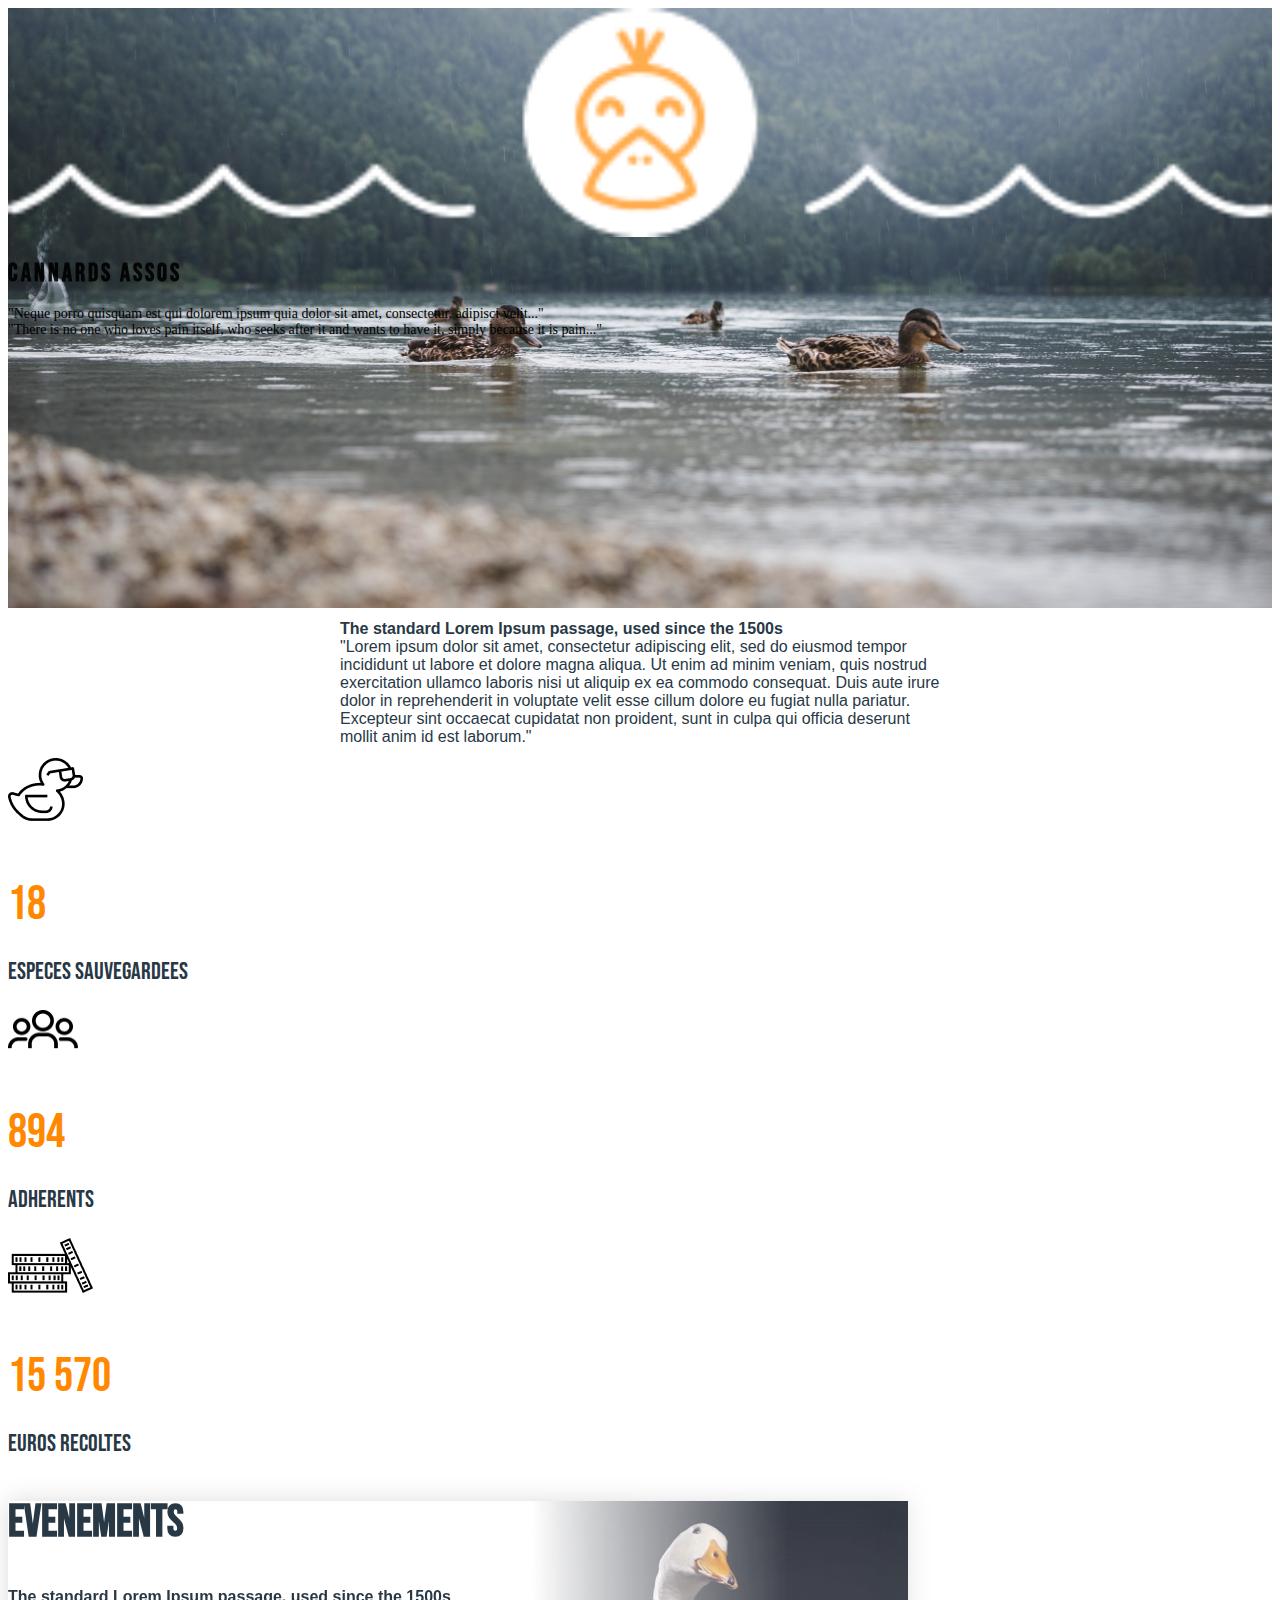
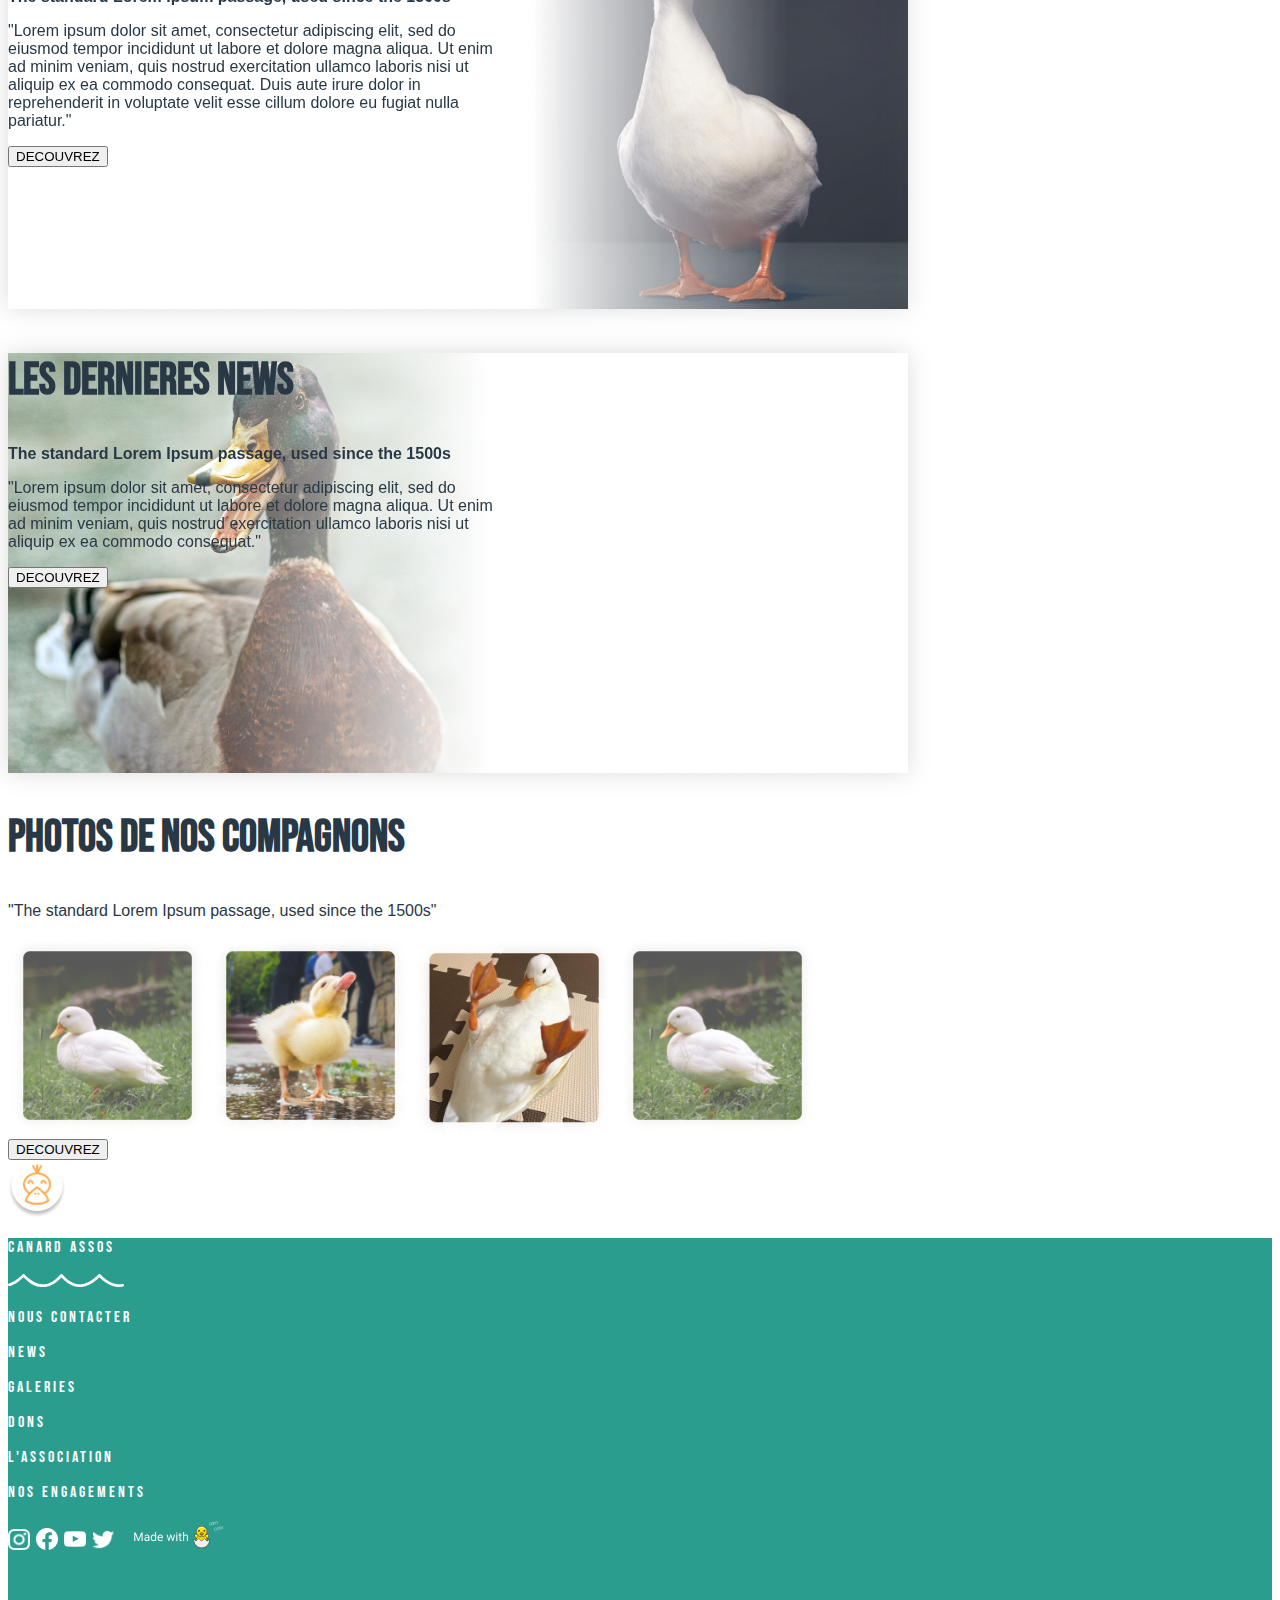
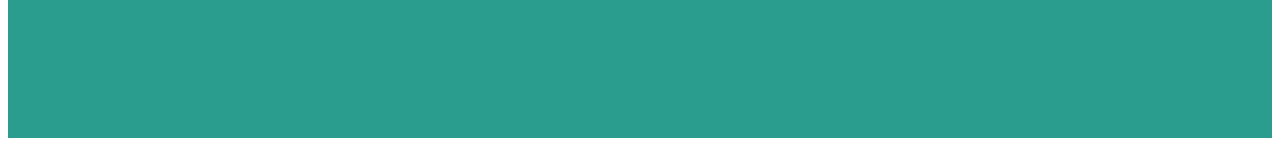
<file: index.html>
<!DOCTYPE html>
<html lang="fr">
    <head>
        <meta charset="UTF-8">
        <meta http-equiv="X-UA-Compatible" content="IE=edge">
        <meta name="viewport" content="width=device-width, initial-scale=1.0">
        <link rel="stylesheet" href="style.css">
        <title>CANARDS ASSOS</title>
        <meta name="description" content="CANARDS ASSOS est une association qui agit pour la préservation des canards. 
         Nous veillons au bon développement et à la pérennité de toutes les espèces de canards">
        <link rel="icon" type="image/png" href="./Images/foot-duck.png" />
        <link href="https://cdn.jsdelivr.net/npm/bootstrap@5.1.3/dist/css/bootstrap.min.css" rel="stylesheet" integrity="sha384-1BmE4kWBq78iYhFldvKuhfTAU6auU8tT94WrHftjDbrCEXSU1oBoqyl2QvZ6jIW3" crossorigin="anonymous">
        <link href="https://fonts.googleapis.com/css2?family=Bebas+Neue&display=swap" rel="stylesheet">
    </head>

    <body>

        <header> <!-- CONTAINER: Logo, H1, Citation  -->

            <div class="container-header d-flex flex-column align-items-center">
                <a href="index.html" class="logo-header">
                    <img src="./Images/Logo.png" alt="Duck-logo" width="100%" />
                </a>
                <div class="title text-white m-3">
                    <h1>CANNARDS ASSOS</h1>
                </div>
                <p class="paragraph-header text-center fw-light fst-italic mt-5 text-white">"Neque porro quisquam est qui dolorem ipsum quia dolor sit amet, consectetur, adipisci velit..."<br>
                "There is no one who loves pain itself, who seeks after it and wants to have it, simply because it is pain..."</p>
            </div>

        </header>


        <main> <!-- CONTAINERS: Introductory, Icons, Evenements, News and Companions  --> 

            <p class="introductory-paragraph-main text-center d-flex flex-column  ">
                <strong>The standard Lorem Ipsum passage, used since the 1500s</strong><br>
                "Lorem ipsum dolor sit amet, consectetur adipiscing elit, sed do eiusmod tempor incididunt ut 
                labore et dolore magna aliqua. Ut enim ad minim veniam, quis nostrud exercitation ullamco laboris
                nisi ut aliquip ex ea commodo consequat. Duis aute irure dolor in reprehenderit in voluptate velit 
                esse cillum dolore eu fugiat nulla pariatur. Excepteur sint occaecat cupidatat non proident, 
                sunt in culpa qui officia deserunt mollit anim id est laborum."
            </p>

            <div class="container-icons d-flex flex-column align-items-center text-center my-4 flex-md-row justify-content-md-evenly">
                <div class="species-saved">
                    <img src="./Images/Duck-glass.png" alt="Duck-glass" height="62.94px" width="75px"/>
                    <p class="species-numbers">18</p>
                    <p class="">ESPECES SAUVEGARDEES</p>
                </div>
                <div class="members">
                    <img src="./Images/members.png" alt="members" height="39.18px" width="69.93px"></svg>
                    <p class="member-numbers">894</p>
                    <p>ADHERENTS</p>
                </div>
                <div class="donations">
                    <img src="./Images/donations.png" alt="donations" height="54.96px" width="85px"></img>
                    <p class="donation-numbers">15 570</p>
                    <p>EUROS RECOLTES</p>
                </div>
            </div>

            <div class="container-events-news d-flex flex-column align-items-center">

                <div class="block-evenements d-flex align-items-center text-center text-md-start mb-2">
                    <div class="paragraph-events mx-md-5 m-1">
                        <h2>EVENEMENTS</h2>
                        <p><strong>The standard Lorem Ipsum passage, used since the 1500s</strong></p>
                        <p>"Lorem ipsum dolor sit amet, consectetur adipiscing elit, sed do eiusmod tempor incididunt 
                            ut labore et dolore magna aliqua. Ut enim ad minim veniam, quis nostrud exercitation ullamco 
                            laboris nisi ut aliquip ex ea commodo consequat. Duis aute irure dolor in reprehenderit in 
                            voluptate velit esse cillum dolore eu fugiat nulla pariatur."
                        </p>
                        <a href="events.html">
                            <button type="button" class="button-news btn btn-dark">DECOUVREZ</button>
                        </a>
                    </div>
                </div>
    
                <div class="block-news d-flex justify-content-center text-center text-md-end mt-2">
                    <div class="paragraph-news d-flex flex-column justify-content-center align-items-center mx-md-5 m-1">
                        <h2>LES DERNIERES NEWS</h2>
                        <p><strong>The standard Lorem Ipsum passage, used since the 1500s</strong></p>
                        <p>"Lorem ipsum dolor sit amet, consectetur adipiscing elit, sed do eiusmod tempor incididunt 
                            ut labore et dolore magna aliqua. Ut enim ad minim veniam, quis nostrud exercitation ullamco 
                            laboris nisi ut aliquip ex ea commodo consequat."
                        </p>
                        <button type="button" class="button-evenements btn btn-dark">DECOUVREZ</button>
                    </div>
                </div>
            </div>

            <div class="container-companions d-flex justify-content-center align-items-center mt-5">
                <div class="block-title-companions text-center">
                    <h2>PHOTOS DE NOS COMPAGNONS</h2>
                    <p class="fst-italic">"The standard Lorem Ipsum passage, used since the 1500s"</p>
                <div>
                    
                </div class="block-pictures-companions flex-md-row align-items-center justify-content-evenly mb-2">
                    <img src="./Images/block-picture4.png" alt="picture1"width="199px"></img>
                    <img src="./Images/block-picture2.png" alt="picture2"width="199px"></img>
                    <img src="./Images/block-picture3.png" alt="picture3"width="199px"></img>
                    <img src="./Images/block-picture4.png" alt="picture4"width="199px"></img>    
                </div>
            </div>
            <div class="block-pictures-companion d-flex justify-content-center ">
                <button type="button" class="btn btn-dark my-3">DECOUVREZ</button>
            </div> 

        </main>


        <footer> <!-- CONTAINER: Logo, Footer menu, Social networks  -->

            <div class="logo-duck-footer position-absolute top-110 start-50 translate-middle">
                <a href="index.html">
                    <img class=""src="./Images/Logo-elipse.png" alt="Logo-elipse" width="58px"></img>
                </a>
            </div>

            <div class="container-footer mt-5">

                <div class="title-footer d-flex justify-content-center flex-column align-items-center mb-5">
                    <p class="pt-5 fs-1">CANARD ASSOS</p>
                    <img src="./Images/wave.png" alt="picturewave" width="116px" height="13px"></img>
                </div>
                <div class="menu-footer d-flex flex-column align-items-center justify-content-center flex-lg-row justify-content-lg-evenly align-items-lg-center">
                    <p>NOUS CONTACTER</p>
                    <p>NEWS</p>
                    <p>GALERIES</p>
                    <p>DONS</p>
                    <p>L'ASSOCIATION</p>
                    <p>NOS ENGAGEMENTS</p>
                </div>
                <div class="social-networks d-flex justify-content-center mt-3">
                    <img class="mx-2" src="./Images/Instagram - Negative.png" alt="Instagram" width="22px"></img>
                    <img class="mx-2" src="./Images/Facebook - Negative.png" alt="Facebook" width="22px"></img>
                    <img class="mx-2" src="./Images/YouTube - Negative.png" alt="YouTube" width="22px"></img>
                    <img class="mx-2" src="./Images/Twitter - Negative.png" alt="Twitter" width="22px"></img>
                    <img class="mt-4 position-absolute bottom-110 start-50 translate-middle-x" src="./Images/coin-coin.png" alt="coin-coin"></img>
                </div>
                
            </div>
        </footer>

    </body>
    
</html>
</file>
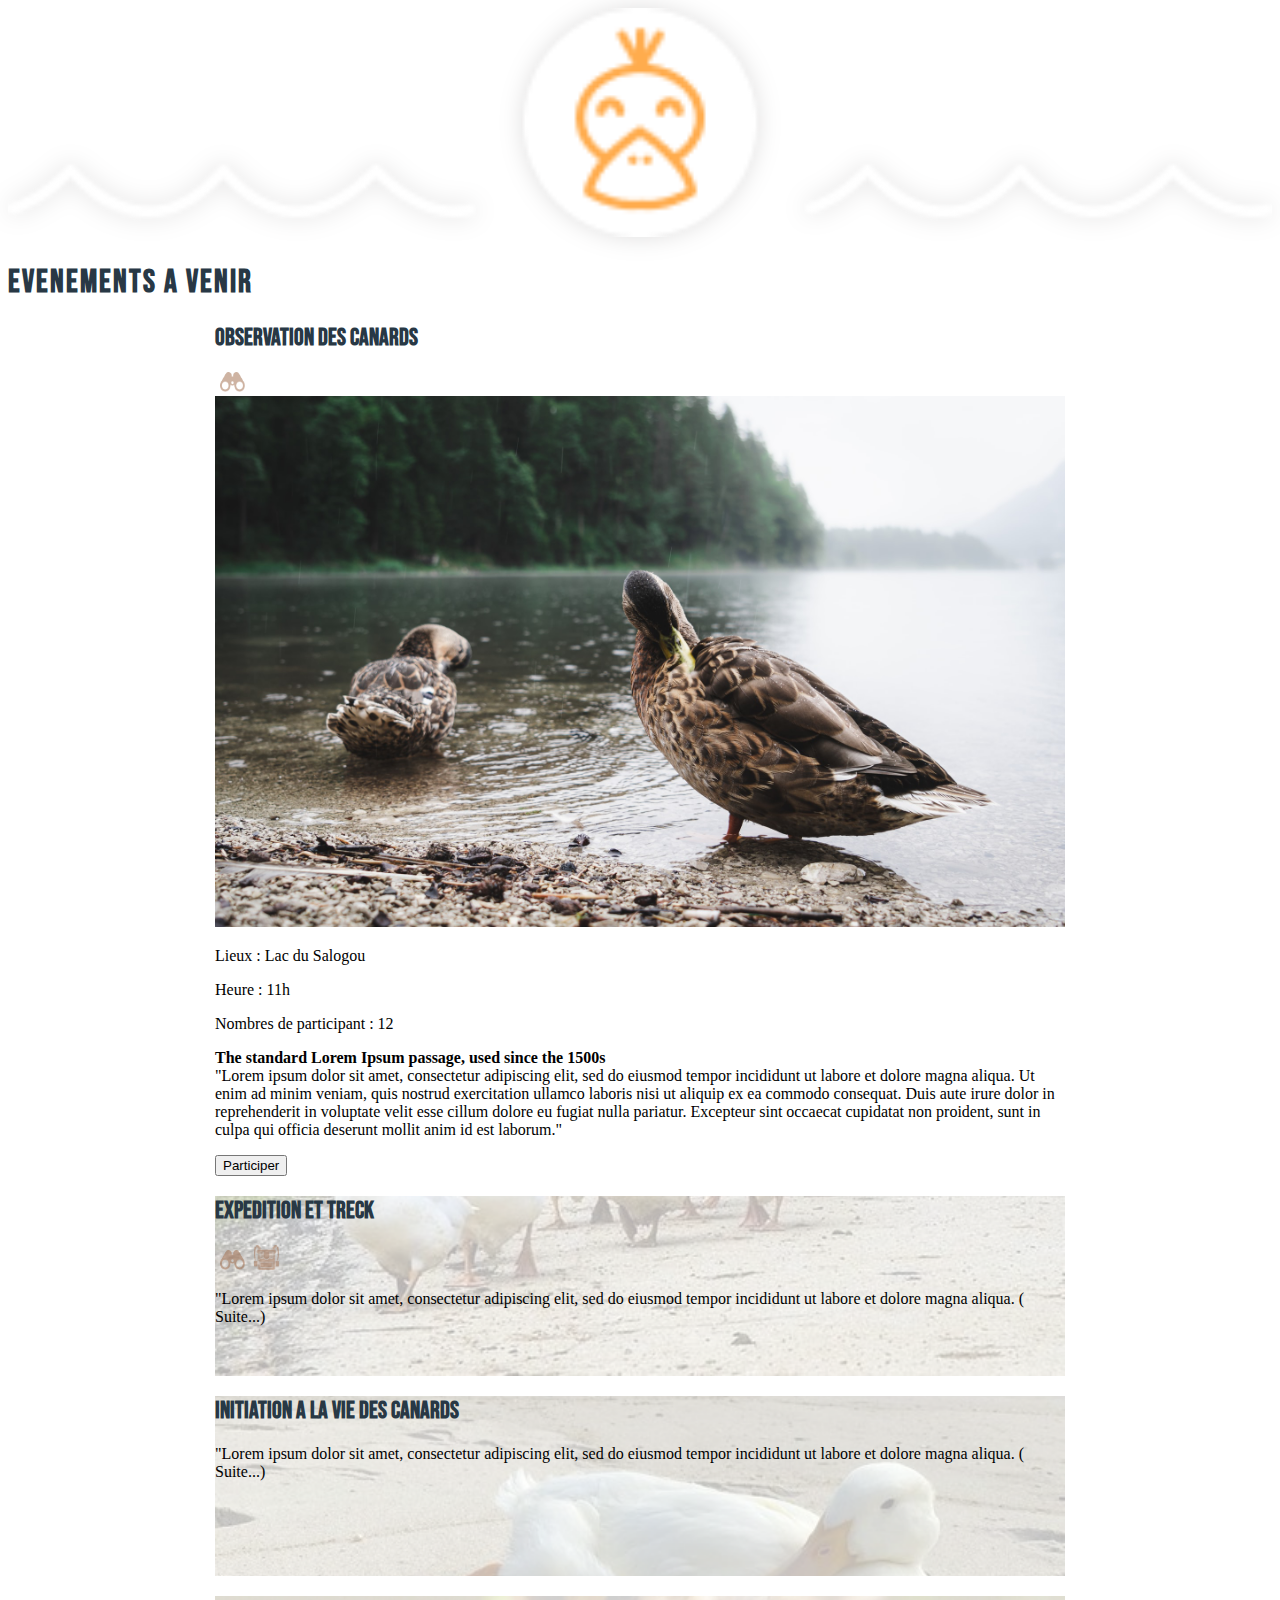
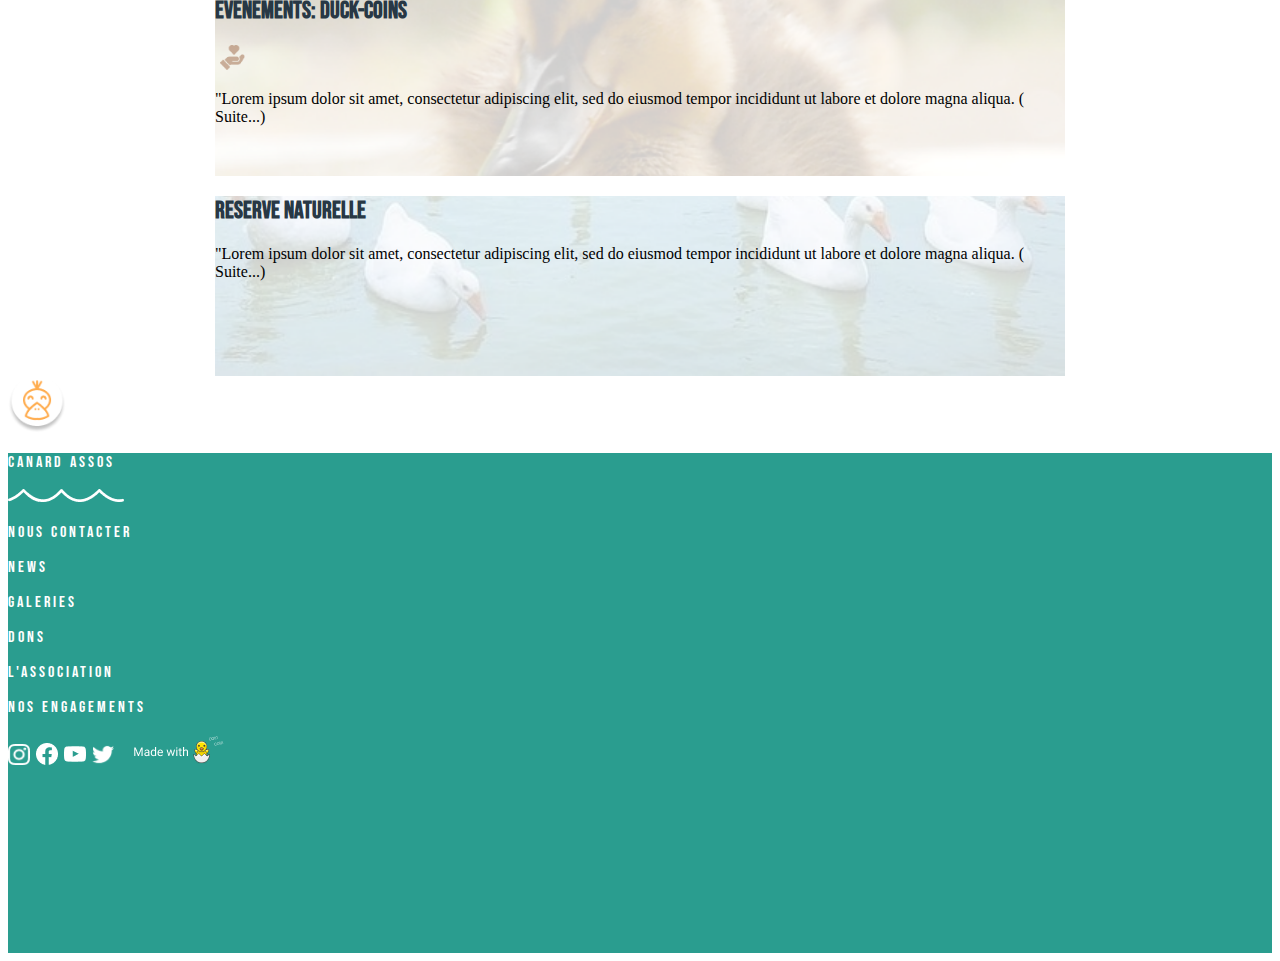
<file: events.html>
<!DOCTYPE html>
<html lang="fr">
    <head>
        <meta charset="UTF-8">
        <meta http-equiv="X-UA-Compatible" content="IE=edge">
        <meta name="viewport" content="width=device-width, initial-scale=1.0">
        <link rel="stylesheet" href="events.css">
        <title>EVENEMENTS</title>
        <meta name="description" content="Retrouver tous les événements à venir de notre association.
        Excursions, Initiations, événements caritatifs .. Rejoignez nous et oeuvrons pour nos canards !">
        <link href="https://cdn.jsdelivr.net/npm/bootstrap@5.1.3/dist/css/bootstrap.min.css" rel="stylesheet" integrity="sha384-1BmE4kWBq78iYhFldvKuhfTAU6auU8tT94WrHftjDbrCEXSU1oBoqyl2QvZ6jIW3" crossorigin="anonymous">
        <link href="https://fonts.googleapis.com/css2?family=Bebas+Neue&display=swap" rel="stylesheet">
    </head>

    <body>

      <header> <!-- CONTAINER: Logo, H1  -->
        <div class="container-header d-flex flex-column align-items-center">
            <a href="index.html" class="Duck-logo mt-1">
              <img src="./Images/Logo.png" alt="Duck-logo" width="100%" />
            </a>  
          <h1 class="title m-3 mt-5 text-center">EVENEMENTS A VENIR</h1>
        </div>
      </header>
      
      <main> 

        <!-- CONTAINER: Watching-duck, Introductory-paragraph -->
        
  
        <div class="container-duck-watching m-3 mt-5">

          <div class="title-event d-flex flex-row ">
            <h2>OBSERVATION DES CANARDS</h2>
            <img src="./Images/binocular.png" class="binocular mt-1" alt="binocular" />
          </div>

          <img src="./Images/duck-watching.jpg" class="duck-watching rounded-3" alt="duck-watching" width="100%" />
          
          <div class="d-flex flex-wrap">
            <p class="mx-4 my-1">Lieux : Lac du Salogou</p>
            <p class="mx-4 my-1">Heure : 11h</p>
            <p class="mx-4 my-1">Nombres de participant : 12</p>
          </div>

          <div class="introductory-paragraph text-center my-4 m-3">
            <p><strong class="title-introductory h6">The standard Lorem Ipsum passage, used since the 1500s</strong><br>
              "Lorem ipsum dolor sit amet, consectetur adipiscing elit, sed do eiusmod tempor incididunt ut 
              labore et dolore magna aliqua. Ut enim ad minim veniam, quis nostrud exercitation ullamco laboris
              nisi ut aliquip ex ea commodo consequat. Duis aute irure dolor in reprehenderit in voluptate velit 
              esse cillum dolore eu fugiat nulla pariatur. Excepteur sint occaecat cupidatat non proident, 
              sunt in culpa qui officia deserunt mollit anim id est laborum."
            </p>
            <button type="button" class="btn btn-dark">Participer</button>
          </div>

        </div> 

        <!-- CONTAINERS-block: Expedition, Life-duck, Duck-coins, Natural-reserve -->

        <div class="container-all-events">

          <div class="expedition-block d-flex flex-column justify-content-center text-center rounded-3 my-4">

            <div class="title-expedition d-flex flex-row justify-content-center">
              <h2>EXPEDITION ET TRECK</h2>
              <img src="./Images/binocular.png" class="binocular-expedition mt-1" alt="binocular" />
              <img src="./Images/expedition-logo.png" class="expedition-logo" alt="expedition-logo" />
            </div>
            <p class="paragraph-expedition m-2">"Lorem ipsum dolor sit amet, consectetur adipiscing elit, 
                sed do eiusmod tempor incididunt ut labore  
                et dolore magna aliqua.  ( Suite...)
            </p>

          </div>

          <div class="life-duck-block d-flex flex-column justify-content-center text-center rounded-3 my-4">

            <h2>INITIATION A LA VIE DES CANARDS</h2>
            <p class="paragraph-life-duck m-2">"Lorem ipsum dolor sit amet, consectetur adipiscing elit, 
                sed do eiusmod tempor incididunt ut labore  
                et dolore magna aliqua. ( Suite...)
            </p>

          </div>

          <div class="duck-coins-block d-flex flex-column justify-content-center text-center rounded-3 my-4">

            <div class="title-duck-coins d-flex flex-row justify-content-center">
              <h2>EVENEMENTS: DUCK-COINS</h2>
              <img src="./Images/donations-logo.png" class="donations-logo" alt="donations-logo" />
            </div>

            <p class="paragraph-duck-coins m-2">"Lorem ipsum dolor sit amet, consectetur adipiscing elit, 
                sed do eiusmod tempor incididunt ut labore  
                et dolore magna aliqua. ( Suite...)
            </p>

          </div>

          <div class="natural-reserve-block d-flex flex-column justify-content-center text-center rounded-3 my-4">
            <h2>RESERVE NATURELLE</h2>
            <p class="paragraph-naturel-reserve m-2">"Lorem ipsum dolor sit amet, consectetur adipiscing elit, 
                sed do eiusmod tempor incididunt ut labore  
                et dolore magna aliqua. ( Suite...)
            </p>
          </div>

        </div>

      </main>

      <footer> <!-- CONTAINER: Logo, Footer menu, Social networks  -->

        <div class="logo-duck-footer position-absolute top-110 start-50 translate-middle">
          <a href="index.html">
              <img class=""src="./Images/Logo-elipse.png" alt="Logo-elipse" width="58px"></img>
          </a>
      </div>

        <div class="container-footer mt-5 ">
          
            <div class="logo-footer d-flex justify-content-center flex-column align-items-center mb-5">
                <!--<img src="./Images/Logo-elipse.png" alt="Logo-elipse" width="58px"></img>-->
                <p class="pt-5 fs-1">CANARD ASSOS</p>
                <img src="./Images/wave.png" alt="picturewave" width="116px" height="13px"></img>
            </div>
            
            <div class="menu-footer d-flex flex-column align-items-center justify-content-center flex-lg-row justify-content-lg-evenly align-items-lg-center">
                <p>NOUS CONTACTER</p>
                <p>NEWS</p>
                <p>GALERIES</p>
                <p>DONS</p>
                <p>L'ASSOCIATION</p>
                <p>NOS ENGAGEMENTS</p>
            </div>

            <div class="social-reseaux d-flex justify-content-center mt-3">
                <img class="mx-2" src="./Images/Instagram - Negative.png" alt="Instagram" width="22px"></img>
                <img class="mx-2" src="./Images/Facebook - Negative.png" alt="Facebook" width="22px"></img>
                <img class="mx-2" src="./Images/YouTube - Negative.png" alt="YouTube" width="22px"></img>
                <img class="mx-2" src="./Images/Twitter - Negative.png" alt="Twitter" width="22px"></img>
                <img class="mt-4 position-absolute bottom-110 start-50 translate-middle-x" src="./Images/coin-coin.png" alt="coin-coin"></img>
            </div>

        </div>
        
      </footer>

    </body>
</file>
<file: style.css>
/* //SETTINGS/ */
h1, h2,.container-icons, .species-numbers, .member-numbers, .donation-numbers {
  font-family: 'Bebas Neue', cursive;
}
/* //HEADER/ */

header{
  min-height:244px ;
  max-height: 500px;
  background: url("./Images/background-nav.jpg") no-repeat;
  background-size: 128%;
  background-position: center;
}
.logo-header{ /* --> Media queries*/
  width: 200px;
}
h1{
  font-size: 25px;
  letter-spacing: 3px;
  opacity: 90%;
 }
.paragraph-header{
  font-size: 14px;
}


/* //MAIN/ */

main{
  color: #283845;
  font-family: -apple-system, BlinkMacSystemFont, 'Segoe UI', Roboto, Oxygen, Ubuntu, Cantarell, 'Open Sans', 'Helvetica Neue', sans-serif;
}

.introductory-paragraph-main{
  font-size: 16px;
  max-width: 600px;
  margin:12px auto;
}
.container-icons{
  font-size: 24px;
}
.species-numbers, .member-numbers, .donation-numbers{
  color: #FF8800;
  font-size: 48px;
  margin-bottom: 0%;
}

.block-evenements{
  background: url("./Images/block-evenements-2.png") no-repeat;
  background-position: right;
}
.block-news{
  background: url("./Images/block-news-3.png") no-repeat;
  background-position: top left;
}
.block-evenements, .block-news{
  filter: drop-shadow(0 0 0.75rem rgb(221, 220, 220));
  max-width:900px;
  width:100%;
  min-height: 420px;
}
.paragraph-events, .paragraph-news{
  width: 500px;
  font-size: 16px;
}
h2{  
  font-size: 45px !important;
}

/* //FOOTER/ */

.container-footer{
  background-color: #2A9D8F;
  color: white;
  min-height: 500px;
  font-family: 'Bebas Neue', cursive;
  letter-spacing: 3px;
}


/* //MEDIA QUERIES/ */
@media screen and (min-width:576px){
  .logo-header{
    width: 360px;
  }
}
@media screen and (min-width:576px){
  header{
    min-height:600px ;
    background: url("./Images/background-nav.jpg") no-repeat;
    background-size: cover;
    background-position: center;
  }
}
</file>
<file: events.css>
/* //HEADER/ */

main{
max-width: 850px;
margin: 0 auto;
}
.Duck-logo{
  max-width: 245px;
  filter: drop-shadow(0 0 0.75rem rgb(221, 220, 220));
}



/* //MAIN/ */

h1{
  letter-spacing: 2px;
}
h1, h2{
  color: #283845;
  font-family: 'Bebas Neue', cursive;
}
.donations-logo, .expedition-logo, .binocular-expedition, .binocular{
  width: 25px;
  height: 25px;
  margin-left: 5px;
}
.binocular-expedition, .binocular{
  height: 20px;
}
.natural-reserve-block, .life-duck-block, .duck-coins-block, .expedition-block{
  min-height: 180px;
  background-size: cover;
  background-repeat: no-repeat;
}
.natural-reserve-block{
  background-image: url(./Images/natural-reserve-block.jpg);
  background-position: bottom;
}
.life-duck-block{
  background-image: url(./Images/life-duck-block.jpg);
  background-position: center;
}
.duck-coins-block{
 background-image: url(./Images/duck-coins-block.jpg);
 background-position: center;
}
.expedition-block{
  background-image: url(./Images/expedition-block.jpg);
  background-position: bottom;
  
}


/* //FOOTER/ */

.container-footer{
  background-color: #2A9D8F;
  color: white;
  min-height: 500px;
  font-family: 'Bebas Neue', cursive;
  letter-spacing: 3px;
}
</file>
